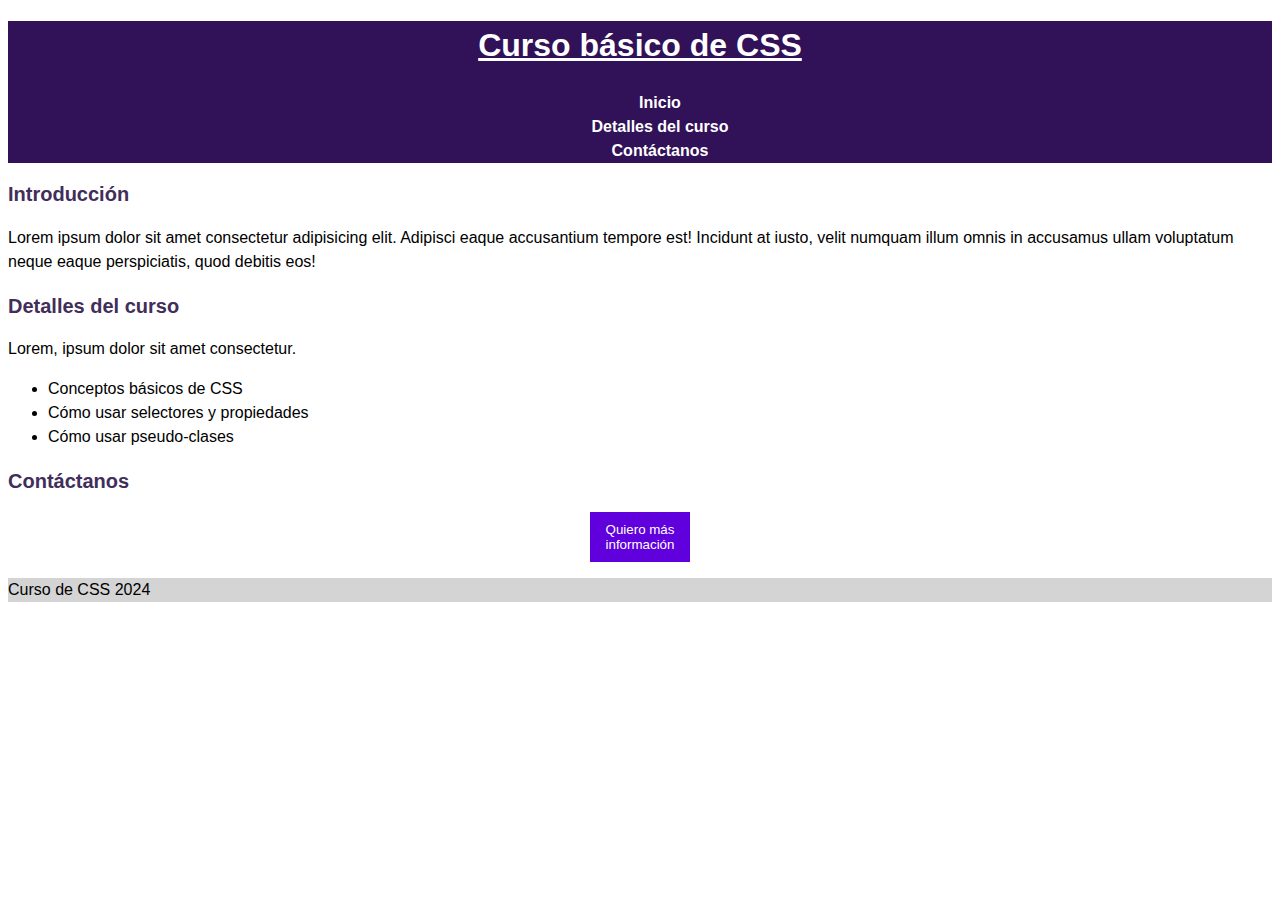
<file: clase-10-11-24/index.html>
<!DOCTYPE html>
<html lang="en">
<head>
    <meta charset="UTF-8">
    <meta name="viewport" content="width=device-width, initial-scale=1.0">
    <link rel="stylesheet" href="style.css">
    <title>Document</title>
</head>
<body>
    <header>
        <h1 id="titulo-principal">Curso básico de CSS</h1>
        <nav >
            <ul class="menu">
                <li><a class="enlace" href="#inicio">Inicio</a></li>
                <li><a class="enlace" 
                     href="#detalles">Detalles del curso</a></li>
                <li><a class="enlace" 
                     href="#contacto">Contáctanos</a></li>
            </ul>
        </nav>
    </header>
    <main>
        <section id="inicio">
            <h2 class="subtitulo">Introducción</h2>
            <p>Lorem ipsum dolor sit amet consectetur adipisicing elit. Adipisci eaque accusantium tempore est! Incidunt at iusto, velit numquam illum omnis in accusamus ullam voluptatum neque eaque perspiciatis, quod debitis eos!</p>
        </section>
        <section id="detalles">
            <h2 class="subtitulo">Detalles del curso</h2>
            <p>Lorem, ipsum dolor sit amet consectetur.</p>
            <ul>
                <li>Conceptos básicos de CSS</li>
                <li>Cómo usar selectores y propiedades</li>
                <li>Cómo usar pseudo-clases</li>
            </ul>
        </section>
        <section id="contacto" class="contacto">
            <h2 class="subtitulo">Contáctanos</h2>
            <div><button class="boton-contacto">Quiero más información</button></div>
            
        </section>
    </main>
    <footer>
        <p>Curso de CSS 2024</p>
    </footer>
</body>
</html>
</file>
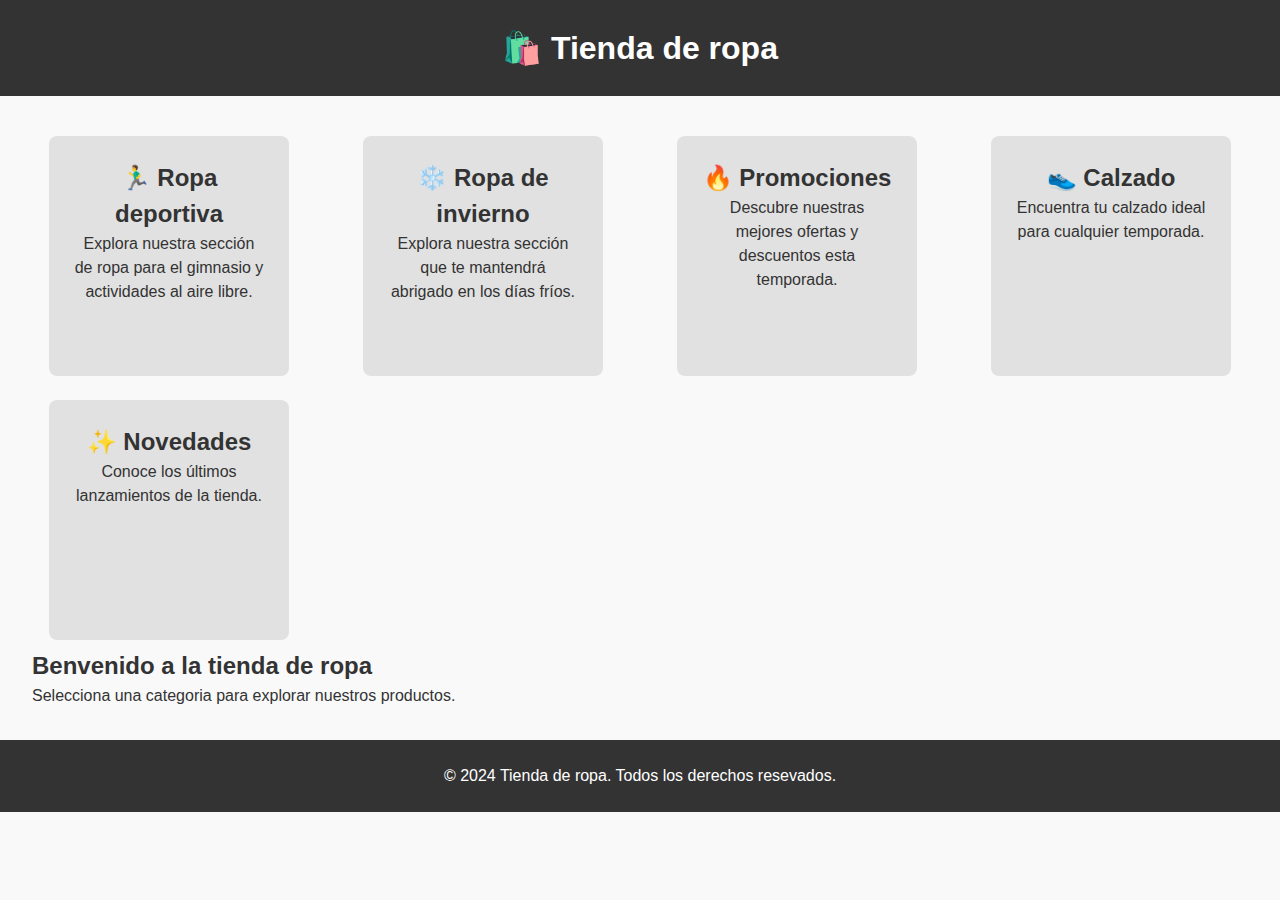
<file: clase-12-12-24/index.html>
<!DOCTYPE html>
<html lang="en">
<head>
    <meta charset="UTF-8">
    <meta name="viewport" content="width=device-width, initial-scale=1.0">
    <link rel="stylesheet" href="estilos/style.css">
    <title>Tienda de ropa</title>
</head>
<body>
    <header>
        <h1 class="logo" >🛍️ Tienda de ropa</h1>
    </header>
    <main>
        <section class="catalogo" id="catalogo">
            <div class="categoria" data-seccion="deportes">
                <h2>🏃‍♂️ Ropa deportiva</h2>
                <p>Explora nuestra sección de ropa para el gimnasio y actividades al aire libre.</p>
            </div>
            <div class="categoria" data-seccion="invierno">
                <h2>❄️ Ropa de invierno</h2>
                <p>Explora nuestra sección que te mantendrá abrigado en los días fríos.</p>
            </div>
            <div class="categoria" data-seccion="promociones">
                <h2>🔥 Promociones</h2>
                <p>Descubre nuestras mejores ofertas y descuentos esta temporada.</p>
            </div>
            <div class="categoria" data-seccion="calzado">
                <h2>👟 Calzado</h2>
                <p>Encuentra tu calzado ideal para cualquier temporada.</p>
            </div>
            <div class="categoria" data-seccion="novedades">
                <h2>✨ Novedades</h2>
                <p>Conoce los últimos lanzamientos de la tienda.</p>
            </div>
        </section>
        <section class="contenido" id="contenido">
            <h2>Benvenido a la tienda de ropa</h2>
            <p>Selecciona una categoria para explorar nuestros productos.</p>
        </section>
    </main>
    <footer>
        <p>&copy; 2024 Tienda de ropa. Todos los derechos resevados.</p>
    </footer>
    <script src="script.js"></script>
</body>
</html>
</file>
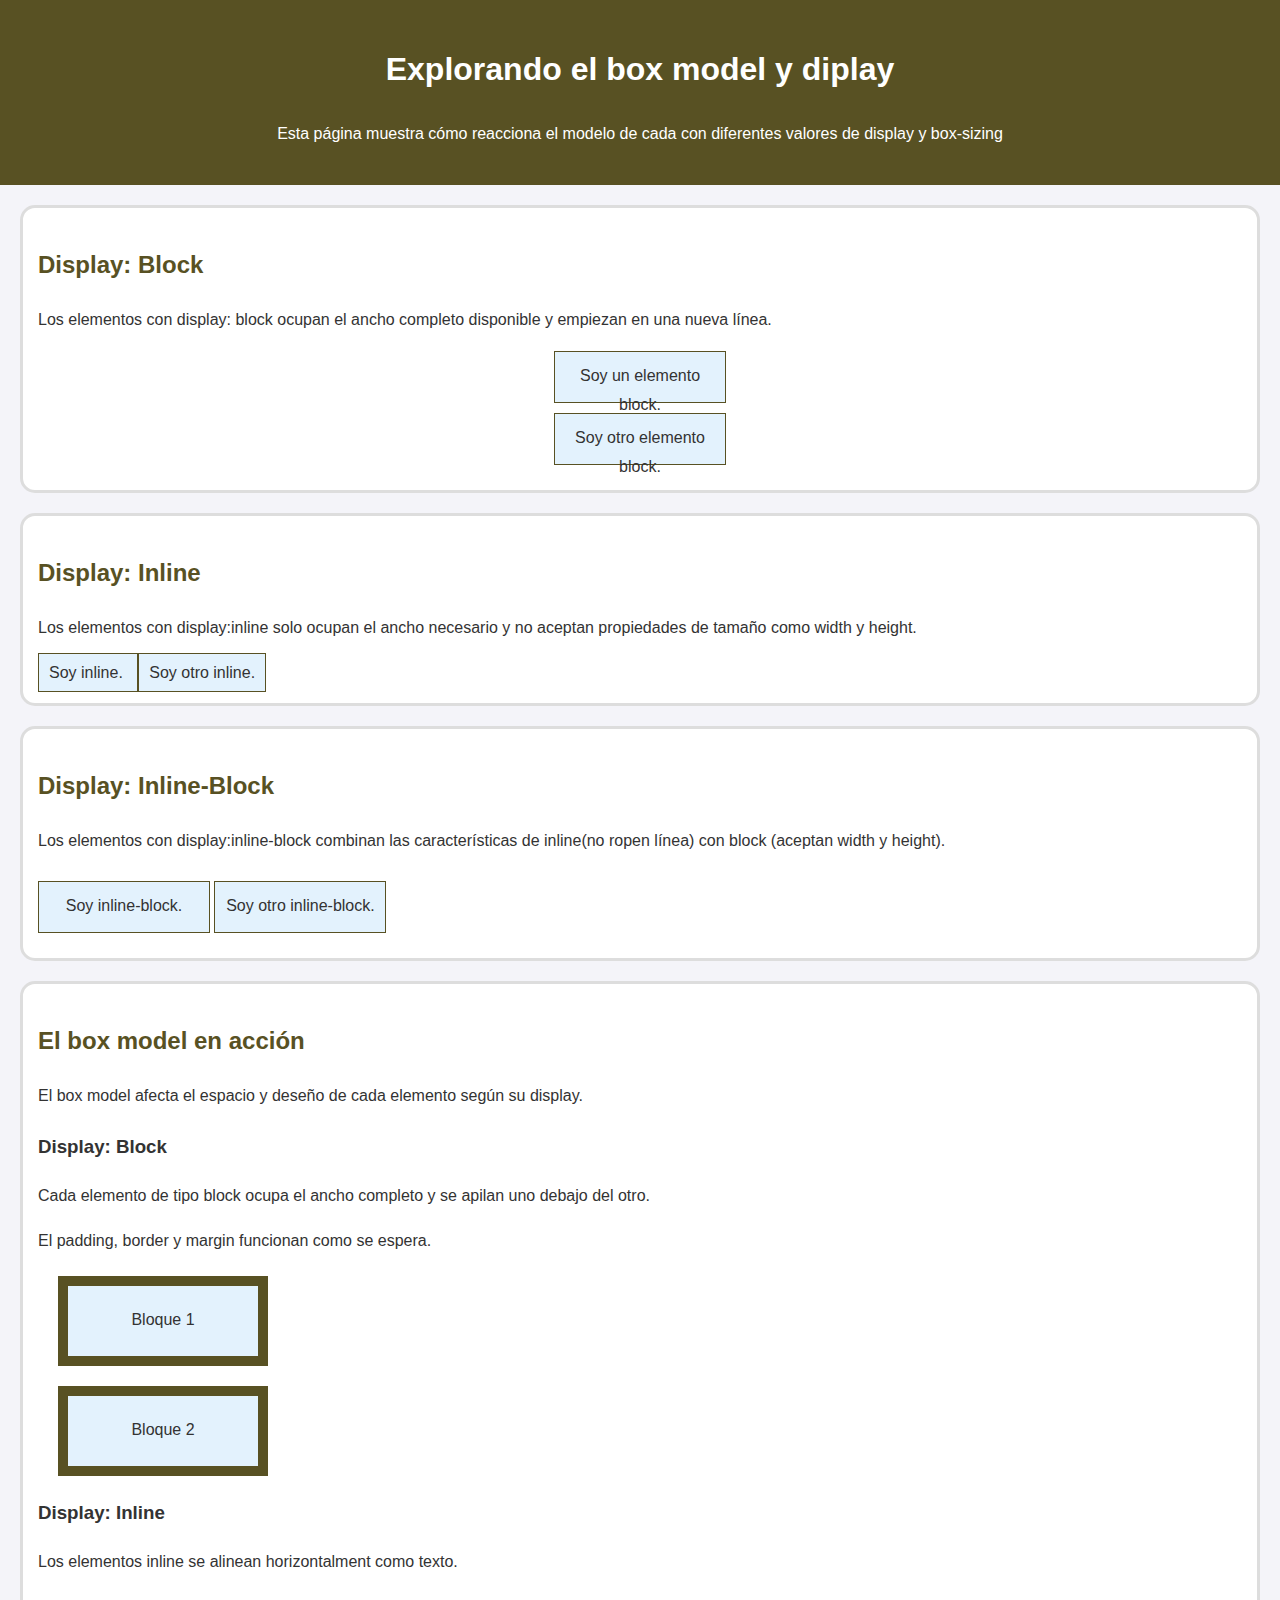
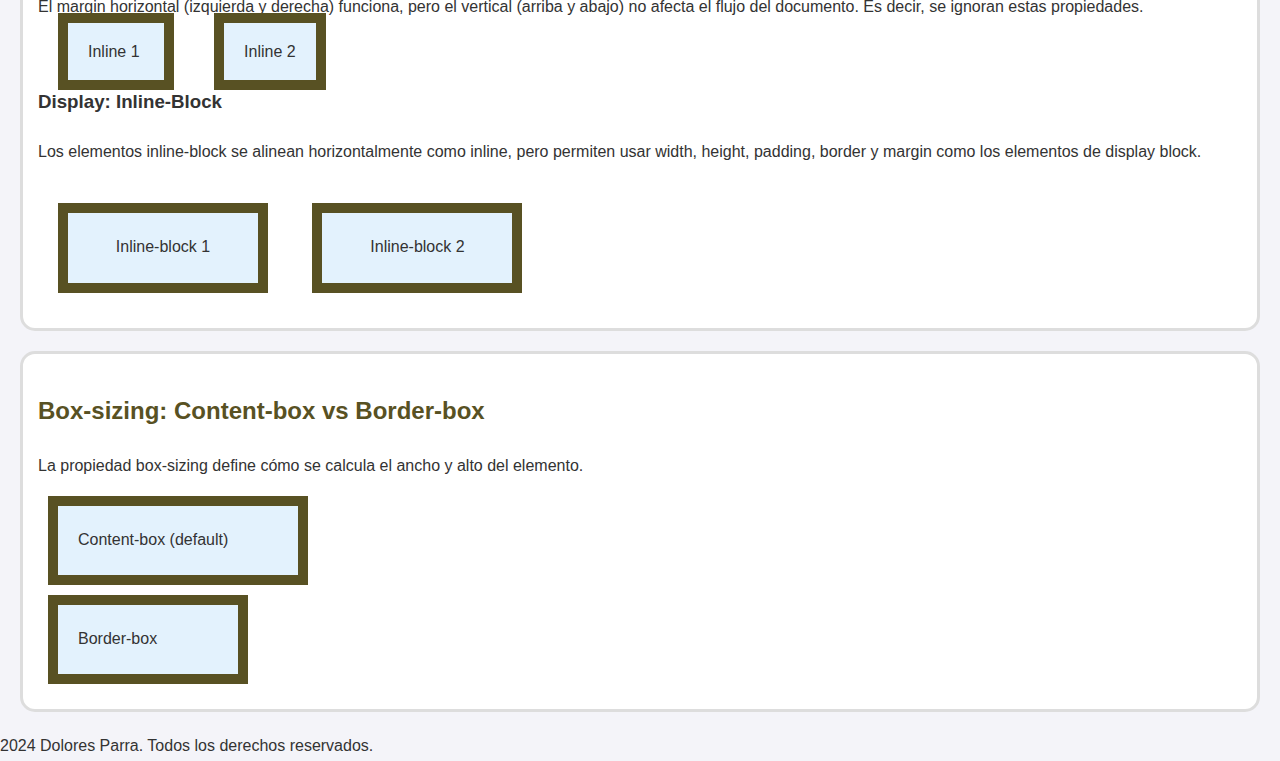
<file: clase-21-11-24/index.html>
<!DOCTYPE html>
<html lang="en">
<head>
    <meta charset="UTF-8">
    <meta name="viewport" content="width=device-width, initial-scale=1.0">
    <link rel="stylesheet" href="style.css">
    <title>Box Model y Display</title>
</head>
<body>
    <header>
        <h1>Explorando el box model y diplay</h1>
        <p>Esta página muestra cómo reacciona el modelo de cada con diferentes valores de display y box-sizing</p>
    </header>
    <main>
        <!-- Secciones de mi página -->
         <section>
            <h2>Display: Block</h2>
            <p>Los elementos con display: block ocupan el ancho completo disponible y empiezan en una nueva línea.</p>
            <div class="box block">
                Soy un elemento block.
            </div>
            <div class="box block">
                Soy otro elemento block.
            </div>
         </section>

         <section>
            <h2>Display: Inline</h2>
            <p>Los elementos con display:inline solo ocupan el ancho necesario y no aceptan propiedades de tamaño como width y height.</p>
            <span class="box inline">
                Soy inline.
            </span>
            <span class="box inline">
                Soy otro inline.
            </span>
         </section>

         <section>
            <h2>Display: Inline-Block</h2>
            <p>Los elementos con display:inline-block combinan las características de inline(no ropen línea) con block (aceptan width y height).</p>
            <span class="box inline-block">
                Soy inline-block.
            </span>
            <span class="box inline-block">
                Soy otro inline-block.
            </span>
         </section>

         <section>
            <h2>El box model en acción</h2>
            <p>El box model afecta el espacio y deseño de cada elemento según su display.</p>
            <div>
                <h3>Display: Block</h3>
                <p>Cada elemento de tipo block ocupa el ancho completo y se apilan uno debajo del otro.</p>
                <p>El padding, border y margin funcionan como se espera.</p>
                <div class="box block model">
                    Bloque 1
                </div>
                <div class="box block model">
                    Bloque 2
                </div>
            </div>
            <div>
                <h3>Display: Inline</h3>
                <p>Los elementos inline se alinean horizontalment como texto.</p>
                <p>El margin horizontal (izquierda y derecha) funciona, pero el vertical (arriba y abajo) no afecta el flujo del documento. Es decir, se ignoran estas propiedades.</p>
                <span class="box inline model">
                    Inline 1
                </span>
                <span class="box inline model">
                    Inline 2
                </span>
            </div>

            <div>
                <h3>Display: Inline-Block</h3>
                <p>Los elementos inline-block se alinean horizontalmente como inline, pero permiten usar width, height, padding, border y margin como los elementos de display block.</p>
                <span class="box inline-block model">
                    Inline-block 1
                </span>
                <span class="box inline-block model">
                    Inline-block 2
                </span>
            </div>
         </section>

         <section>
            <h2>Box-sizing: Content-box vs Border-box</h2>
            <p>La propiedad box-sizing define cómo se calcula el ancho y alto del elemento.</p>
            <div class="content-box">
                Content-box (default)
            </div>
            <div class="border-box">
                Border-box
            </div>
         </section>
        
    </main>
    <footer>
        2024 Dolores Parra. Todos los derechos reservados.
    </footer>
</body>
</html>
</file>
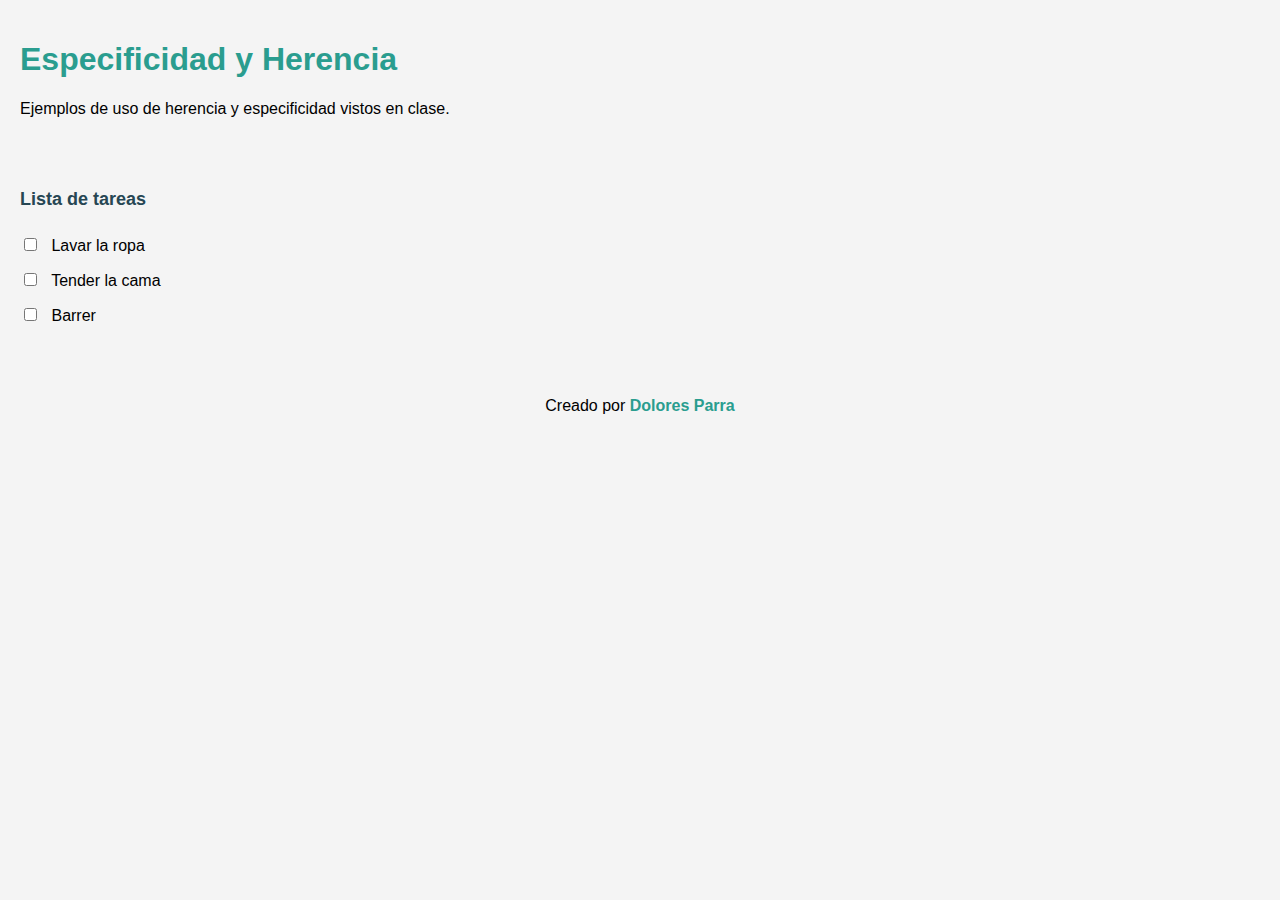
<file: clase-26-11-24/index.html>
<!DOCTYPE html>
<html lang="en">
<head>
    <meta charset="UTF-8">
    <meta name="viewport" content="width=device-width, initial-scale=1.0">
    <link rel="stylesheet" href="style.css">
    <title>Especificidad y Herencia</title>
</head>
<body>
    <header>
        <h1>Especificidad y Herencia</h1>
        <p>Ejemplos de uso de herencia y especificidad vistos en clase.</p>
    </header>
    <main>
        <h2 class="subtitle">Lista de tareas</h2>
        <ul class="lista-tareas">
            <li>
                <label>
                    <input type="checkbox" class="tarea-checkbox">
                    <span class="tarea-descripcion">Lavar la ropa</span>
                </label>
            </li>
            <li>
                <label>
                    <input type="checkbox" class="tarea-checkbox">
                    <span class="tarea-descripcion">Tender la cama</span>
                </label>
            </li>
            <li>
                <label>
                    <input type="checkbox" class="tarea-checkbox">
                    <span class="tarea-descripcion">Barrer</span>
                </label>
            </li>
        </ul>
    </main>
    <footer>
        <p>Creado por <span class="author">Dolores Parra</span></p>
    </footer>
</body>
</html>
</file>
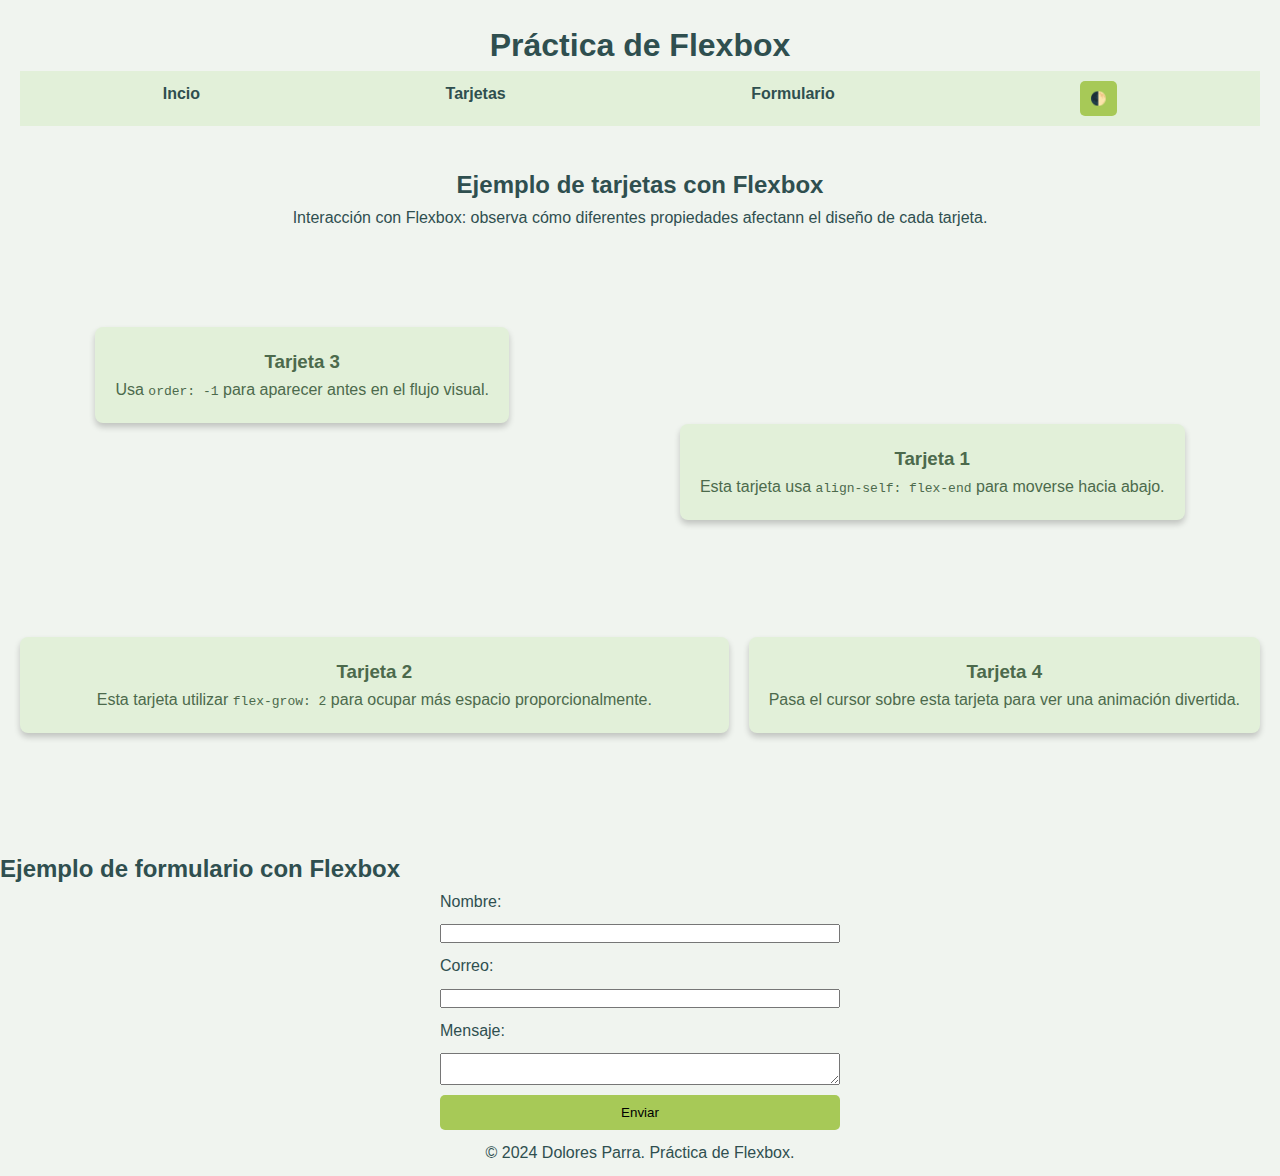
<file: clase-28-11-24/index.html>
<!DOCTYPE html>
<html lang="en">
<head>
    <meta charset="UTF-8">
    <meta name="viewport" content="width=device-width, initial-scale=1.0">
    <link rel="stylesheet" href="style.css">
    <title>Práctica de Flexbox</title>
</head>
<body class="tema-claro">
    <header>
        <h1>Práctica de Flexbox</h1>
        <nav aria-label="Mapa de navegación de la página">
            <ul class="navbar">
                <li><a class="nav-link" href="#">Incio</a></li>
                <li><a class="nav-link" href="#tarjetas">Tarjetas</a></li>
                <li><a class="nav-link"  href="#formulario">Formulario</a></li>
                <li>
                    <button class="boton-tema" aria-label="Cambiar tema" id="boton-tema">🌓</button>
                </li>
            </ul>
        </nav>
    </header>
    <main>
        <section class="seccion-tarjetas">
            <h2 id="tarjetas">Ejemplo de tarjetas con Flexbox</h2>
            <p>Interacción con Flexbox: observa cómo diferentes propiedades afectann el diseño de cada tarjeta.</p>
            <div class="contenedor-tarjetas">
                <article class="card">
                    <h3>Tarjeta 1</h3>
                    <p>Esta tarjeta usa <code>align-self: flex-end</code> para moverse hacia abajo.</p>
                </article>

                <article class="card especial">
                    <h3>Tarjeta 2</h3>
                    <p>Esta tarjeta utilizar <code>flex-grow: 2</code> para ocupar más espacio proporcionalmente.</p>
                </article>

                <article class="card">
                    <h3>Tarjeta 3</h3>
                    <p>Usa <code>order: -1</code> para aparecer antes en el flujo visual.</p>
                </article>

                <article class="card carta-hover">
                    <h3>Tarjeta 4</h3>
                    <p>Pasa el cursor sobre esta tarjeta para ver una animación divertida.</p>
                </article>
            </div>
        </section>
        <section>
            <h2 id="formulario">Ejemplo de formulario con Flexbox</h2>
            <form>
                <label for="nombre">Nombre:</label>
                <input type="text">

                <label for="correo">Correo:</label>
                <input type="email">

                <label for="mensaje">Mensaje:</label>
                <textarea></textarea>

                <button type="submit">Enviar</button>
            </form>
        </section>
    </main>
    <footer>
        <p>&copy; 2024 Dolores Parra. Práctica de Flexbox.</p>
    </footer>
    <script src="script.js"></script>
</body>
</html>
</file>
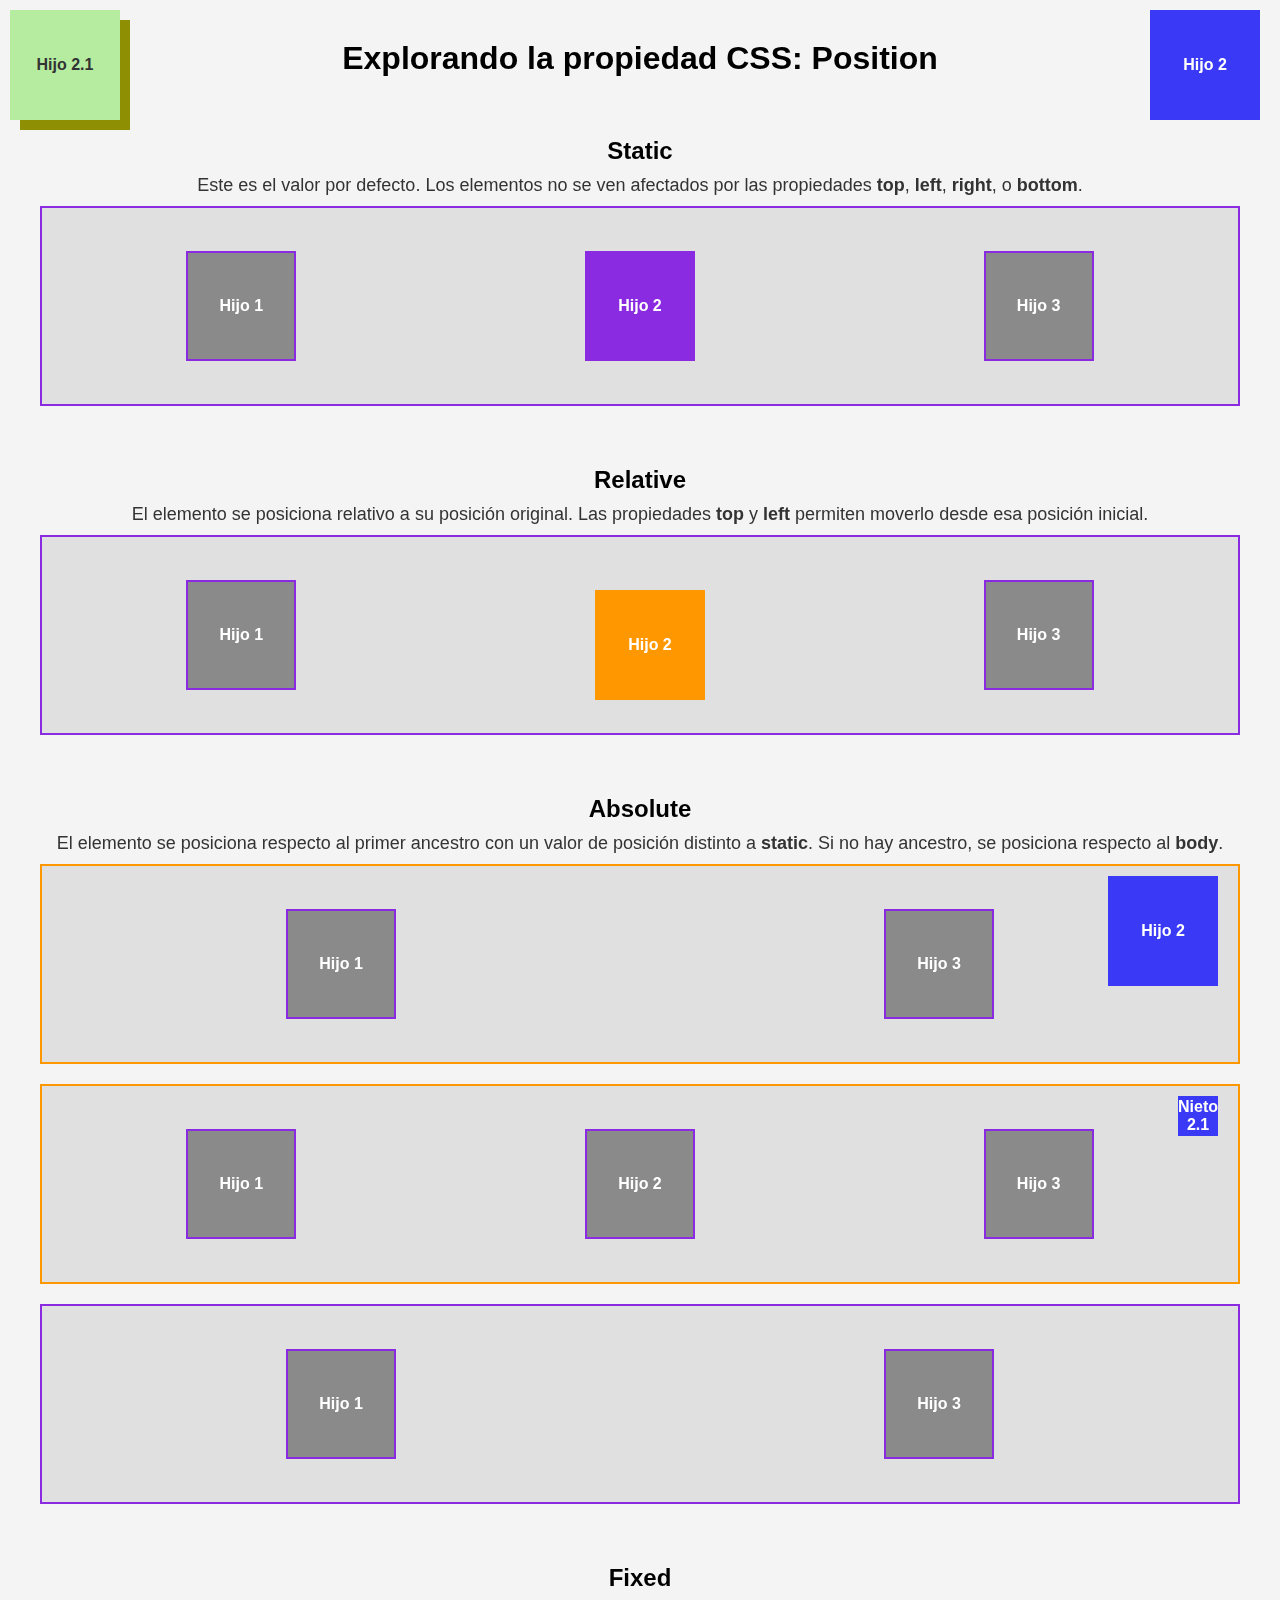
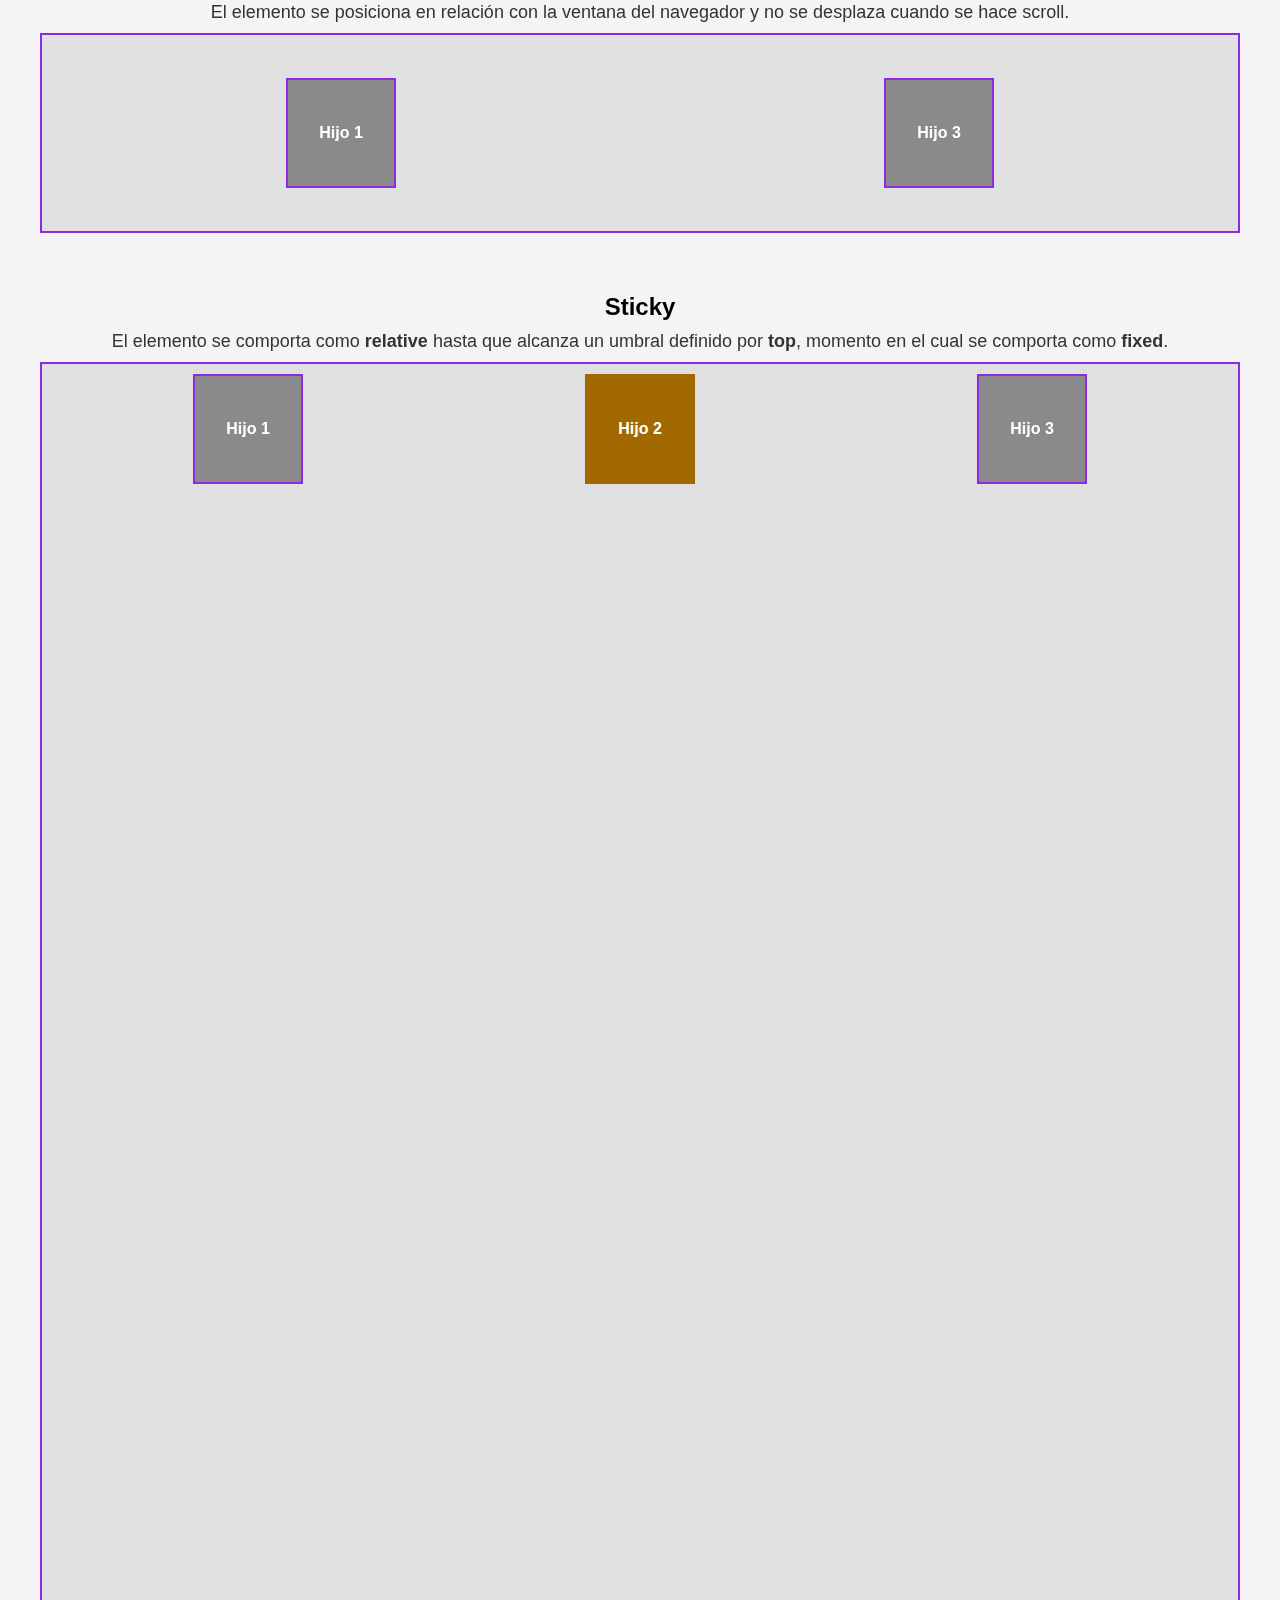
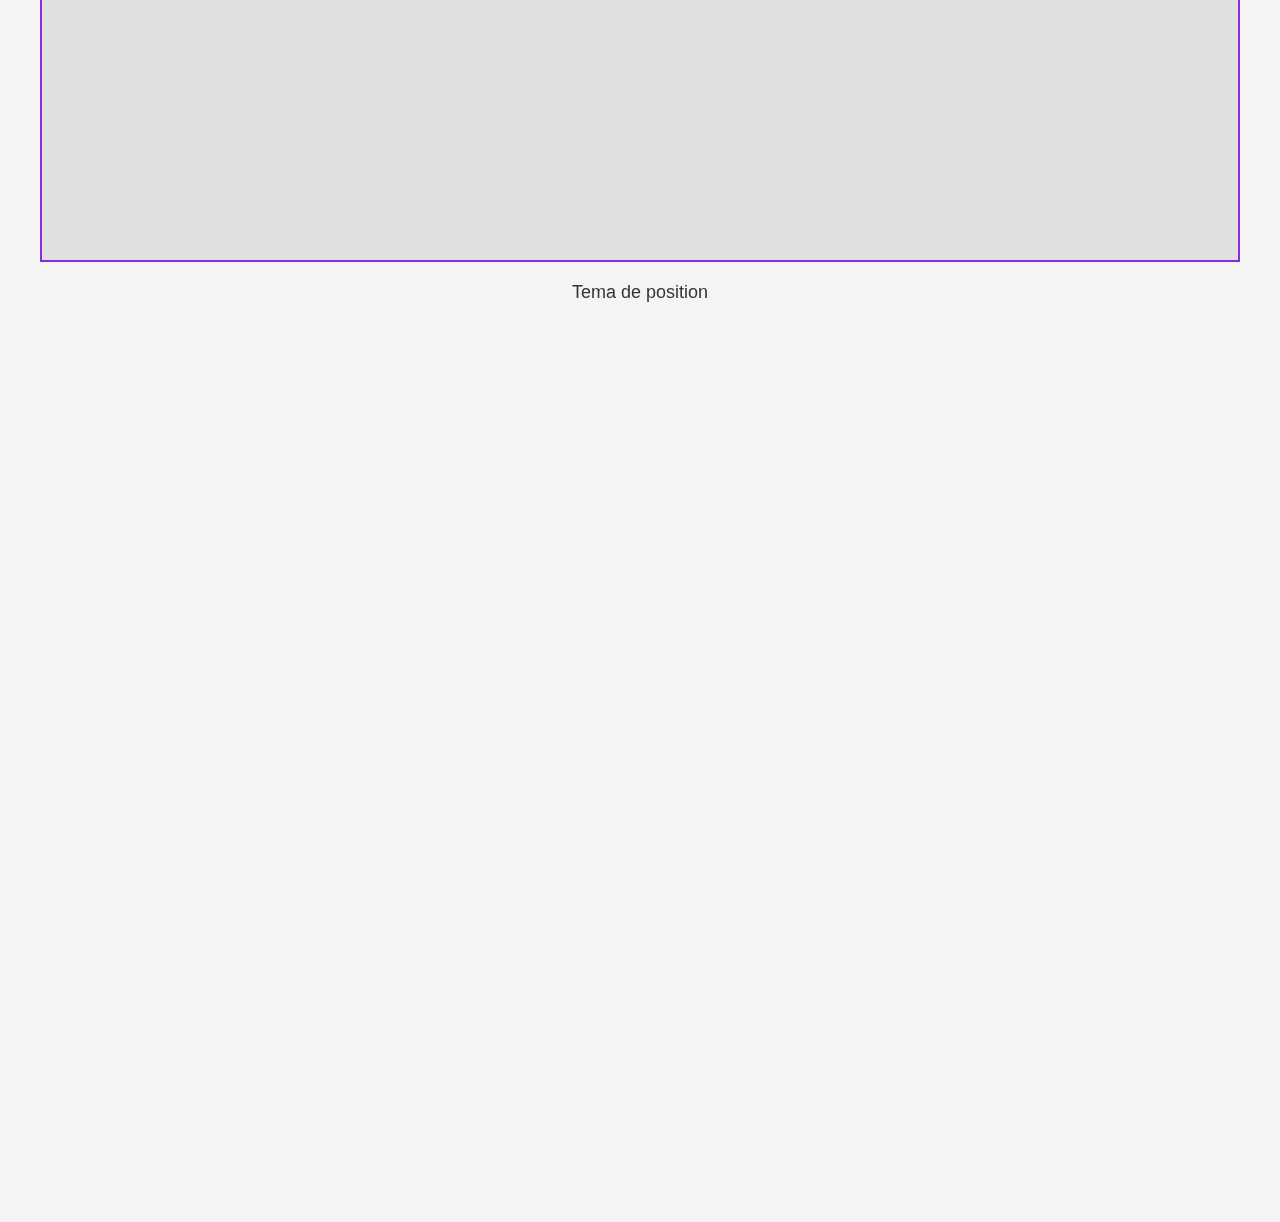
<file: clase-05-12-24/position/index.html>
<!DOCTYPE html>
<html lang="es">
<head>
    <meta charset="UTF-8">
    <meta name="viewport" content="width=device-width, initial-scale=1.0">
    <title>Propiedad Position</title>
    <link rel="stylesheet" href="style.css">
</head>
<body>
    <main>

        <h1>Explorando la propiedad CSS: Position</h1>
    
        <!-- Static -->
        <section class="position-example">
            <h2>Static</h2>
            <p>Este es el valor por defecto. Los elementos no se ven afectados por las propiedades <b>top</b>, <b>left</b>, <b>right</b>, o <b>bottom</b>.</p>
            <div class="container">
                <div class="box">Hijo 1</div>
                <div class="box static">Hijo 2</div>
                <div class="box">Hijo 3</div>
            </div>
        </section>
    
        <!-- Relative -->
        <section class="position-example">
            <h2>Relative</h2>
            <p>El elemento se posiciona relativo a su posición original. Las propiedades <b>top</b> y <b>left</b> permiten moverlo desde esa posición inicial.</p>
            <div class="container">
                <div class="box">Hijo 1</div>
                <div class="box relative">Hijo 2</div>
                <div class="box">Hijo 3</div>
            </div>
        </section>
    
        <!-- Absolute -->
        <section class="position-example">
            <h2>Absolute</h2>
            <p>El elemento se posiciona respecto al primer ancestro con un valor de posición distinto a <b>static</b>. Si no hay ancestro, se posiciona respecto al <b>body</b>.</p>
            <div class="container relative-parent">
                <div class="box">Hijo 1</div>
                <div class="box absolute">Hijo 2</div>
                <div class="box">Hijo 3</div>
            </div>

            <div class="container relative-parent">
                <div class="box">Hijo 1</div>
                <div class="box">
                    Hijo 2
                    <div class=" box nieto absolute">Nieto 2.1</div>
                </div>
                <div class="box">Hijo 3</div>
            </div>

            <div class="container">
                <div class="box">Hijo 1</div>
                <div class="box absolute">Hijo 2</div>
                <div class="box">Hijo 3</div>
            </div>
        </section>
    
        <!-- Fixed -->
        <section class="position-example">
            <h2>Fixed</h2>
            <p>El elemento se posiciona en relación con la ventana del navegador y no se desplaza cuando se hace scroll.</p>
            <div class="container">
                <div class="box">Hijo 1</div>
                <div class="box fixed">Hijo 2</div>

                <div class="box fixed segundo">Hijo 2.1</div>
                <div class="box">Hijo 3</div>
            </div>
        </section>
    
        <!-- Sticky -->
        <section class="position-example">
            <h2>Sticky</h2>
            <p>El elemento se comporta como <b>relative</b> hasta que alcanza un umbral definido por <b>top</b>, momento en el cual se comporta como <b>fixed</b>.</p>
            <div class="container sticky-parent">
                <div class="box">Hijo 1</div>
                <div class="box sticky">Hijo 2</div>
                <div class="box">Hijo 3</div>
            </div>
        </section>
    </main>
    <footer>
        <p>Tema de position</p>
    </footer>
</body>

</html>
</file>
<file: clase-10-11-24/style.css>
body {
    font-family: Arial, Helvetica, sans-serif; /* Tipografía */
    line-height: 1.5; /*Controla la altura de cada
    línea de texto para mejorar la legibilidad*/
}

header{
    background-color: #311157;
    color: #FFF;
    text-align: center;
    /* Text-align sólo funciona en elemento en bloque porque afecta al contenido dentro del bloque.
    No funciona en elementos en línea porque estos ocupan solo el espacio necesario para su contenido. */
}

footer{
    background-color: #d4d4d4;
}

.menu{
    list-style: none;
}

.enlace{
    text-decoration: none;
    color: #FFF;
    font-weight: bold;
    
}

.enlace:hover{
    color: #ffdc23;
    text-decoration: underline;
}

.subtitulo{
    font-size: 20px;
    color: #412e5a ;
}

.boton-contacto{
    background-color: #5f00dd;
    color: #FFF;
    width: 100px;
    height: 50px;
    border: none;
}

.boton-contacto:hover{
    background-color: #dd0000;
}

.boton-contacto:active{
    background-color: #00ddd1;
    color: #000;
}

.contacto div{
    text-align: center;
}

#titulo-principal{
    text-decoration: underline;
    /* Utilizar los selectores de id con mucho cuidado.
    Los id tienen una mayor especificidad en css, lo que puede causar problemas.
     */
}
</file>
<file: clase-12-12-24/estilos/style.css>
/* Varibles globales */
:root{
    --color-texto: #333;
    --color-background: #f9f9f9;
    --color-principal: #333;
    --color-blanco:#fff;
    --color-categoria:#e1e1e1;
    --color-hover:#bdbdbd;
}

/* Estilos generales */

*{
    margin: 0;
    padding: 0;
    box-sizing: border-box;
}

body{
    font-family: Arial, Helvetica, sans-serif;
    line-height: 1.5;
    color: var(--color-texto);
    background-color: var(--color-background);
}

header{
    background-color: var(--color-principal);
    color: var(--color-blanco);
    padding: 1.5rem 0;
    margin-bottom: 1rem;
    text-align: center;
}

.logo{
    font-size: 2rem;
}

main{
    padding: 1.5rem;
}

footer{
    text-align: center;
    padding: 1.5rem 0;
    background-color: var(--color-principal);
    color: var(--color-blanco);
}

.catalogo{
    display: grid;
    grid-template-columns: repeat(4 , 1fr);
    grid-gap: 1.5rem;
    align-items: center;
    justify-items: center;
}

.categoria{
    width: 15rem;
    height: 15rem;
    padding: 1.5rem;
    border-radius: .5rem;
    text-align: center;
    background-color: var(--color-categoria);
    transition: background-color 0.3s;
    animation: aparecer 0.3s ease-out forwards;
}

.categoria:hover{
    background-color: var(--color-hover);
}

.contenido{
    padding: .5rem;
}

@keyframes aparecer {
    from {
        transform: translateY(60px); /* Posición inicial */
        opacity: 0;
    }
    to{
        transform: translateY(0); /* Posición final */
        opacity: 1;
    }
}

@media screen and (max-width: 1070px) {
    .catalogo{
        grid-template-columns: repeat(3 , 1fr);
        grid-gap: 1.2rem;
    }
}

@media screen and (max-width: 790px) {
    .catalogo{
        grid-template-columns: repeat(2 , 1fr);
        grid-gap: 1rem;
    }
}

@media screen and (max-width: 530px) {
    .catalogo{
        grid-template-columns:repeat(1 , 1fr);
        grid-gap: 1rem;
    }
}
</file>
<file: clase-21-11-24/style.css>
/* Variables de css */
/* -Son valores reutilizables definidos mediante la sintaxis "--nombre-variable".
   -Permiten centralizar la gestión de estilos, facilitando el mantenimiento y los cambios globales.
   -Se pueden usar en cualquier parte del CSS mediante la función var(--nombre-variable).
 */

 /* Selector :root */
 /* - :root es una pseudo-clase que selecciona el elemento raíz del documento (html).
    - Es útil para declarar variables globales que afecten a toda la página.
    - También puedes declarar variables en otros selectores como clases, ID o elementos específicos para limitar el alcance. */

:root{
    --color-primario : #585123;
    --color-background:  #f4f4f9;
    --color-acentos: #e3f2fd;
    --color-bordes:#ddd;
    --color-texto: #333;
    --color-secundario: #fff;
}

/* Reset básico */

body{
    font-family: Arial, Helvetica, sans-serif;
    margin: 0;
    padding: 0;
    background-color: var(--color-background);
    color: var(--color-texto);
    line-height: 1.8;

}

header{
    text-align: center;
    background-color: var(--color-primario);
    color: var(--color-secundario);
    padding: 20px;
}

section{
    /* Los valores para la propiedad border son tres separados cada uno por un espacio:
    el primero es el grosor del borde
    el segundo es el tipo de estilo del borde
    el tercero es el color */
    border: 3px solid var(--color-bordes); 
    background-color: var(--color-secundario);
    border-radius: 15px;
    padding: 15px;
    margin: 20px;
}

h2{
    color: var(--color-primario)
}

.box{
    background-color: var(--color-acentos);
    border: 1px solid var(--color-primario);
    margin: 10px auto;
    /* El valor auto en la propiedad de margin hace que el navegador calcule
    automáticamente el espacio necesario para centrar un elemento dentro de su contendedor padre,
    siempre que el elemento tenga un ancho definido. Esta manera de centar los elementos sólo aplica de manera
    horizontal.*/
    padding: 10px;
    text-align: center;
}

.block{
    display: block;
    width: 150px;
    height: 30px;
}

.inline{
    display: inline;
    width: 150px;
    height: 30px;
    /* width y height son ignorados porque los elementos inline no respetan esta propiedad. */
}

.inline-block{
    display: inline-block;
    width: 150px;
    height: 30px;
   
}

.model{
    padding: 20px;
    border: 10px solid var(--color-primario);
    margin: 20px;
}

.content-box{
    box-sizing: content-box;
    margin: 10px;
    padding: 20px;
    border: 10px solid var(--color-primario);
    background-color: var(--color-acentos);
    width: 200px;
}

.border-box{
    box-sizing: border-box;
    margin: 10px;
    padding: 20px;
    border: 10px solid var(--color-primario);
    background-color: var(--color-acentos);
    width: 200px;
}
</file>
<file: clase-28-11-24/style.css>
/* Variables globales */
:root{
    /* Tema claro */
    --claro-color-primario: #F0F4EF;
    --claro-texto-primario: #2F4F4F;
    --claro-color-secundario: #E2F0D9;
    --claro-texto-secundario: #4C6A4C;
    --claro-color-acento: #A7C957;
    --claro-color-hover: #88B04B;

    /* Tema oscuro */
    --oscuro-color-primario: #1B263B;
    --oscuro-texto-primario: #EAF0F1;
    --oscuro-color-secundario: #3A506B;
    --oscuro-texto-secundario: #B0C4DE;
    --oscuro-color-acento: #5BC0EB;
    --oscuro-color-hover: #8AC4E3;
}

/* USO DE VARIABLES SEGÚN EL TEMA */
body.tema-claro{
    --color-primario: var(--claro-color-primario);
    --texto-primario: var(--claro-texto-primario);
    --color-secundario: var(--claro-color-secundario);
    --texto-secundario: var(--claro-texto-secundario);
    --color-acento: var(--claro-color-acento);
    --color-hover: var(--claro-color-hover);
}

body.tema-oscuro{
    --color-primario: var(--oscuro-color-primario);
    --texto-primario: var(--oscuro-texto-primario);
    --color-secundario: var(--oscuro-color-secundario);
    --texto-secundario: var(--oscuro-texto-secundario);
    --color-acento: var(--oscuro-color-acento);
    --color-hover: var(--oscuro-color-hover);
}

*{
    margin: 0;
    padding: 0;
    box-sizing: border-box;
}

body{
    font-family: Arial, Helvetica, sans-serif;
    background-color: var(--color-primario);
    color: var(--texto-primario);
    line-height: 1.6;
    transition: background-color 0.3s, color 0.3s;
}

header{
    text-align: center;
    padding: 20px;
}

footer{
    text-align: center;
    padding: 10px;
}

.navbar{
    display: flex;
    justify-content: space-around;
    list-style: none;
    padding: 10px 20px;
    background-color: var(--color-secundario);
}

.nav-link, .boton-tema{
 text-decoration: none;
 color: var(--texto-primario);
 font-weight: bold;
 cursor: pointer;
 transition: color 0.3s;
}

.nav-link:hover , .boton-tema:hover{
    color: var(--color-hover);
}

/* CARTAS */

.seccion-tarjetas{
    text-align: center;
    padding: 20px;
}

.contenedor-tarjetas{
    display: flex;
    flex-wrap: wrap;
    flex-direction: row;
    height: 600px;
    justify-content: space-around;
    align-items: center;
    gap: 20px;
}

.card{
    background-color: var(--color-secundario);
    color: var(--texto-secundario);
    border-radius: 8px;
    padding: 20px;
    text-align: center;
    box-shadow: 0 4px 6px rgba(0, 0, 0, 0.2);
    transition: transform 0.3s, background-color 0.3s;
}

.card:hover{
    transform: scale(1.05);
    background-color: var(--color-hover);
}

.especial{
    /* flex-grow: 0; Cuando nosotros no indicamos un valor directo con flex-grow, el valor por defecto en todos los items es 0*/
    flex-grow: 2; /*Ocupa más espacio proporcionalmente*/
}

.carta-hover:hover{
    transform: rotate(30deg) scale(1.1);
}

.card:nth-child(1){
    align-self: flex-end;
}

.card:nth-child(3){
    order: -1;
}

/* FORMULARIO */

form{
    display: flex;
    flex-direction: column;
    gap: 10px;
    width: 400px;
    margin: 0 auto;
}

button{
    background-color: var(--color-acento);
    border: none;
    border-radius: 5px;
    padding: 10px;
    cursor: pointer;
}

button:hover{
    background-color: var(--color-hover);
}
</file>
<file: clase-05-12-24/position/style.css>
/* Variables */
:root {
    --color-static: #8a2be2;
    --color-relative: #ff9800;
    --color-absolute: #3a3af6;
    --color-fixed: #8f8f03;
    --color-sticky: #a26900;
    --color-container: #f4f4f4;
    --color-text: #333;
    --box-size: 110px;
    --container-height: 200px;
}

/* General Styles */
*{
    margin: 0;
    padding: 0;
    box-sizing: border-box;
}

body {
    font-family: Arial, sans-serif;
    background-color: var(--color-container);
    margin: 0;
    padding: 40px;
    text-align: center;
}

h1 {
    margin-bottom: 20px;
}

h2 {
    margin: 60px 0 10px;

}

p {
    font-size: 18px;
    color: var(--color-text);
    margin-bottom: 10px;
}

/* Containers */
.container {
    display: flex;
    justify-content: space-around;
    align-items: center;
    height: var(--container-height);
    background-color: #e0e0e0;
    margin: 10px auto 20px;
    border: 1px solid #ccc;
    position: static;
    border: var(--color-static) 2px solid;
}

/* Boxes */
.box {
    width: var(--box-size);
    height: var(--box-size);
    display: flex;
    justify-content: center;
    align-items: center;
    background-color: #8a8a8a;
    color: white;
    font-weight: bold;
}

[class="box"]{
    border: var(--color-static) 2px solid;
}

/* Static */
.static {
    position: static;
    background-color: var(--color-static);
}

/* Relative */
.relative {
    position: relative;
    top: 10px;
    left: 10px;
    background-color: var(--color-relative);
}

/* Absolute */
.relative-parent {
    position: relative;
    border: var(--color-relative) 2px solid;
}

.nieto{
    width: 40px;
    height: 40px;
}

.absolute {
    position: absolute; 
    top: 10px;
    right: 20px;
    background-color: var(--color-absolute);
}

/* Fixed */
.fixed {
    position: fixed;
    z-index: -100;
    top: 20px;
    left: 20px;
    background-color: var(--color-fixed);
}

.segundo{
    background-color: #b5eca0;
    color: #333;
    top: 10px;
    left: 10px;
    z-index: -99;
}

/* Sticky */
.sticky-parent{
    height: 1500px;
    align-items: self-start;
    padding: 10px;
}

.sticky {
    position: sticky;
    top: 50px;
    background-color: var(--color-sticky);
}

footer{
    height: 900px;
}
</file>
<file: clase-26-11-24/style.css>
/* VARIBLES */
:root{
    --color-primario: #2a9d8f;
    --color-secundario: #264653;
    --color-background: #f4f4f4;
    --color-texto: #333;
}

/* Reset básico */


*{
    box-sizing: border-box;
}


body{
    margin: 0;
    padding: 0;
    /* Esitlos gennerales aplicados en body que se heredann a los hijos */
    font-family: Arial, Helvetica, sans-serif;
    color: var();
    background-color: var(--color-background);
}

header, main, footer{
    margin: 0;
    padding: 20px;
}

footer{
    text-align: center;
}

/* Según la propiedad de espeficidad, se va a dar mayor prioridad a el selector que proporcione mejor contexto del el elemento que quiere modificar.*/
header h1{
    color: var(--color-primario);
}


h1{
    color: blueviolet;
}

.author{
    font-weight: bold;
    color: var(--color-primario);
}

.subtitle{
    font-size: 18px;
    color: var(--color-secundario);
}

.lista-tareas{
    list-style: none;
    margin-top: 25px;
    padding: 0;
}

.lista-tareas li{
    margin-bottom: 15px;
    
}

.tarea-checkbox{
    margin-right: 10px;
    accent-color: var(--color-primario);
    cursor:pointer;
}


.tarea-checkbox:checked + .tarea-descripcion{
    text-decoration: line-through;
    font-style: italic;
    color: var(--color-secundario);
}
</file>
